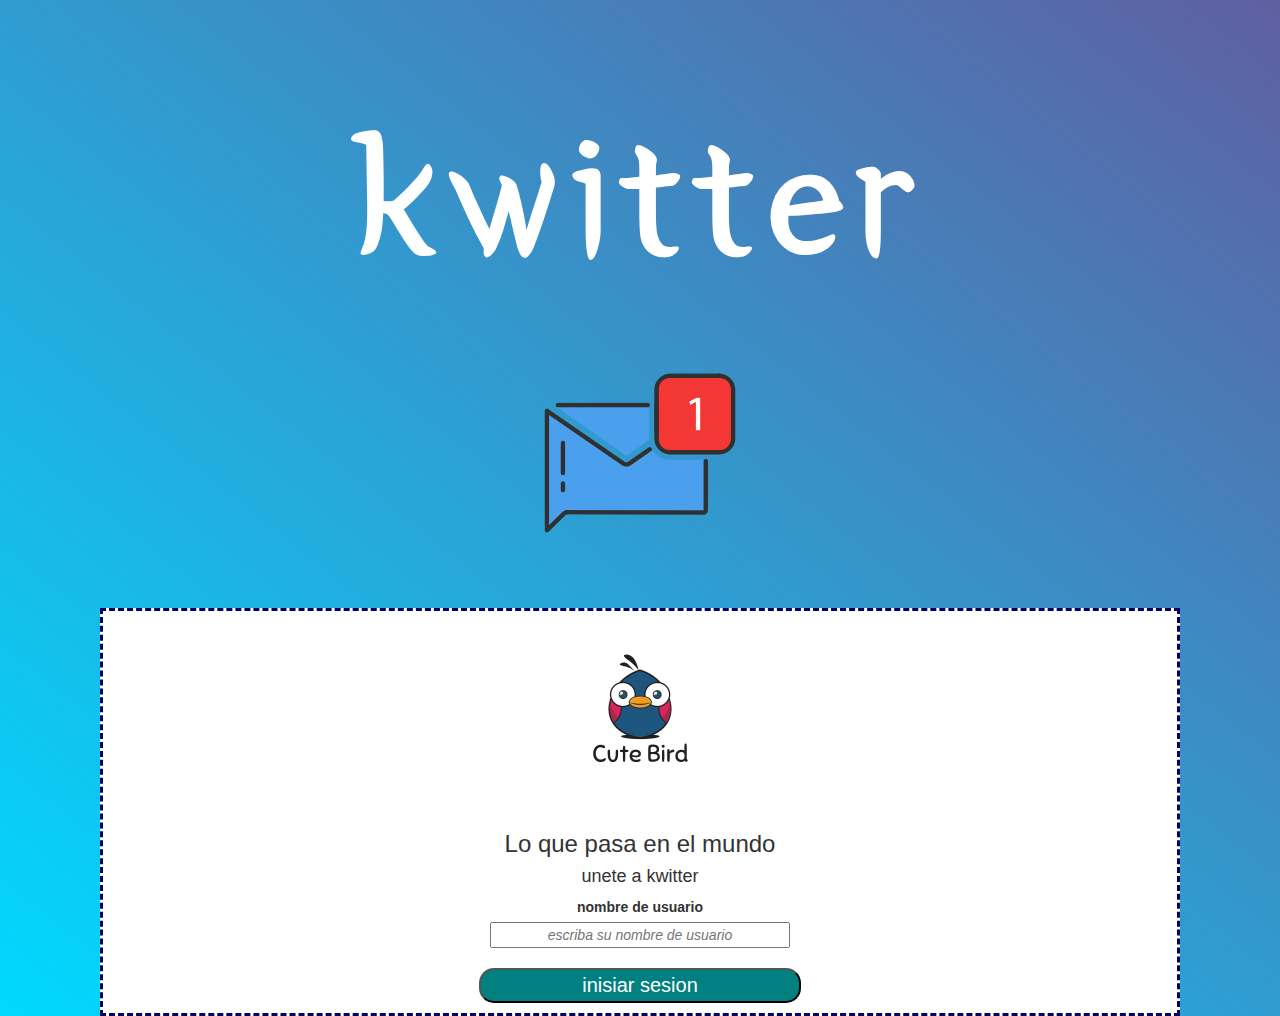
<file: index.html>
<!DOCTYPE html>
<html lang="en">
<head>
    <meta charset="UTF-8">
    <meta http-equiv="X-UA-Compatible" content="IE=edge">
    <meta name="viewport" content="width=device-width, initial-scale=1.0">
    <title>Document</title>
    <link href="https://fonts.googleapis.com/css?family=Yeon+Sung&display=swap" rel="stylesheet">
    <link rel="stylesheet" href="https://maxcdn.bootstrapcdn.com/bootstrap/3.4.0/css/bootstrap.min.css">
    <script src="https://ajax.googleapis.com/ajax/libs/jquery/3.4.1/jquery.min.js"></script>
    <script src="https://maxcdn.bootstrapcdn.com/bootstrap/3.4.0/js/bootstrap.min.js"></script>
    <link rel="stylesheet" href="style.css">
    <script src="main.js"></script>

</head>
<body>
    <center>
        <br>
        <h1 id="titulo">kwitter</h1>
 <sup><img src="mensaje.png" alt="" id="iconomensaje"></sup>
 <section id="inisio">
     <img src="pollo.png" alt="" id="logo">
     <h3 id="linia1">Lo que pasa en el mundo</h3>
<h4 id="linia2">unete a kwitter</h4>
<div id="usuario">
<label>nombre de usuario</label>
<br>
<input id="nombreusuario" type="text" placeholder="escriba su nombre de usuario">

</div>
<br>
<button id="inisiar" onclick="inisiar()">inisiar sesion</button>
<br>
<p></p>


 </section>
 
 
    </center>
</body>
</html>
</file>
<file: style.css>
body{
background-image: linear-gradient(to right top, rgb(0, 217, 255),rgb(95, 95, 161));
height: 500%;
}
#titulo{
color: rgb(255, 255, 255);
font-family: 'Yeon Sung';
font-size: 180px;
letter-spacing: 10px;
margin-top: 80px;
}
#iconomensaje{
    width: 300px;

}

#inisio{
background-color: rgb(255, 255, 255);
margin-left: 100px;
margin-right: 100px;
border-style: dashed;
border-color: rgb(2, 2, 102);
}
#logo{
width: 200px;
border-radius: 100px;
margin-top: 0px;
}

#inisiar
{
    background-color: teal;
    width: 30%;
    border-radius: 15px;
    font-size: 20px;
    color: rgb(255, 255, 255);
}
#nombreusuario{
    width: 300px;
    text-align:center;
    font-style: italic;
}
#icono_check{
    width: 50px;
}
</file>
